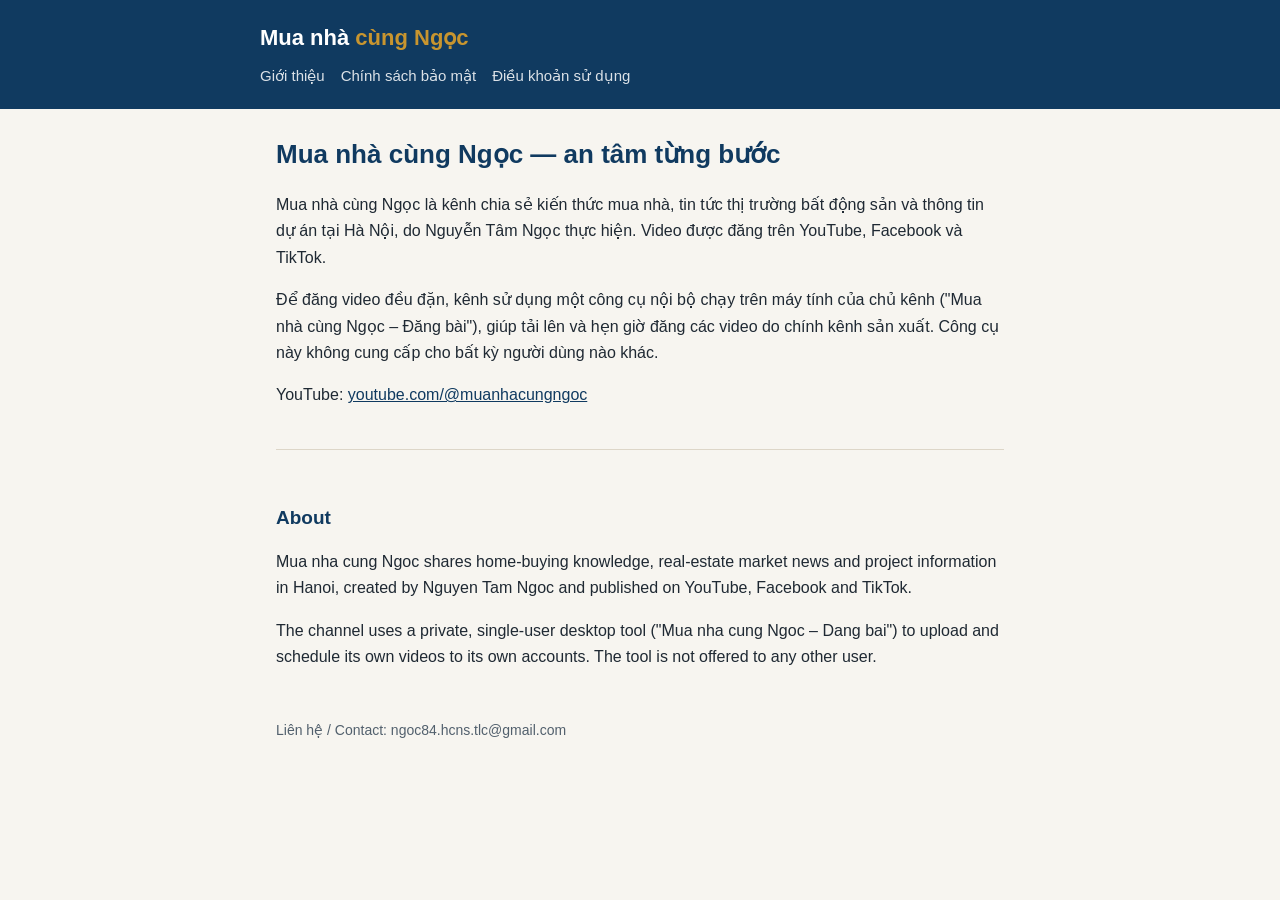
<file: index.html>
<!doctype html>
<html lang="vi">
<head>
<meta charset="utf-8">
<meta name="viewport" content="width=device-width, initial-scale=1">
<title>Mua nhà cùng Ngọc</title>
<meta name="description" content="Kênh chia sẻ kiến thức mua nhà, tin thị trường bất động sản và thông tin dự án tại Hà Nội.">
<link rel="stylesheet" href="style.css">
</head>
<body>
<header><div class="khung">
  <a class="ten" href="./">Mua nhà <span>cùng Ngọc</span></a>
  <nav><a href="./">Giới thiệu</a><a href="privacy.html">Chính sách bảo mật</a><a href="terms.html">Điều khoản sử dụng</a></nav>
</div></header>
<main>
  <h1>Mua nhà cùng Ngọc — an tâm từng bước</h1>
  <p>Mua nhà cùng Ngọc là kênh chia sẻ kiến thức mua nhà, tin tức thị trường bất động sản và thông tin dự án tại Hà Nội, do Nguyễn Tâm Ngọc thực hiện. Video được đăng trên YouTube, Facebook và TikTok.</p>
  <p>Để đăng video đều đặn, kênh sử dụng một công cụ nội bộ chạy trên máy tính của chủ kênh ("Mua nhà cùng Ngọc – Đăng bài"), giúp tải lên và hẹn giờ đăng các video do chính kênh sản xuất. Công cụ này không cung cấp cho bất kỳ người dùng nào khác.</p>
  <p>YouTube: <a href="https://www.youtube.com/@muanhacungngoc">youtube.com/@muanhacungngoc</a></p>
  <section class="en" lang="en">
    <h2>About</h2>
    <p>Mua nha cung Ngoc shares home-buying knowledge, real-estate market news and project information in Hanoi, created by Nguyen Tam Ngoc and published on YouTube, Facebook and TikTok.</p>
    <p>The channel uses a private, single-user desktop tool ("Mua nha cung Ngoc – Dang bai") to upload and schedule its own videos to its own accounts. The tool is not offered to any other user.</p>
  </section>
</main>
<footer>Liên hệ / Contact: ngoc84.hcns.tlc@gmail.com</footer>
</body>
</html>
</file>
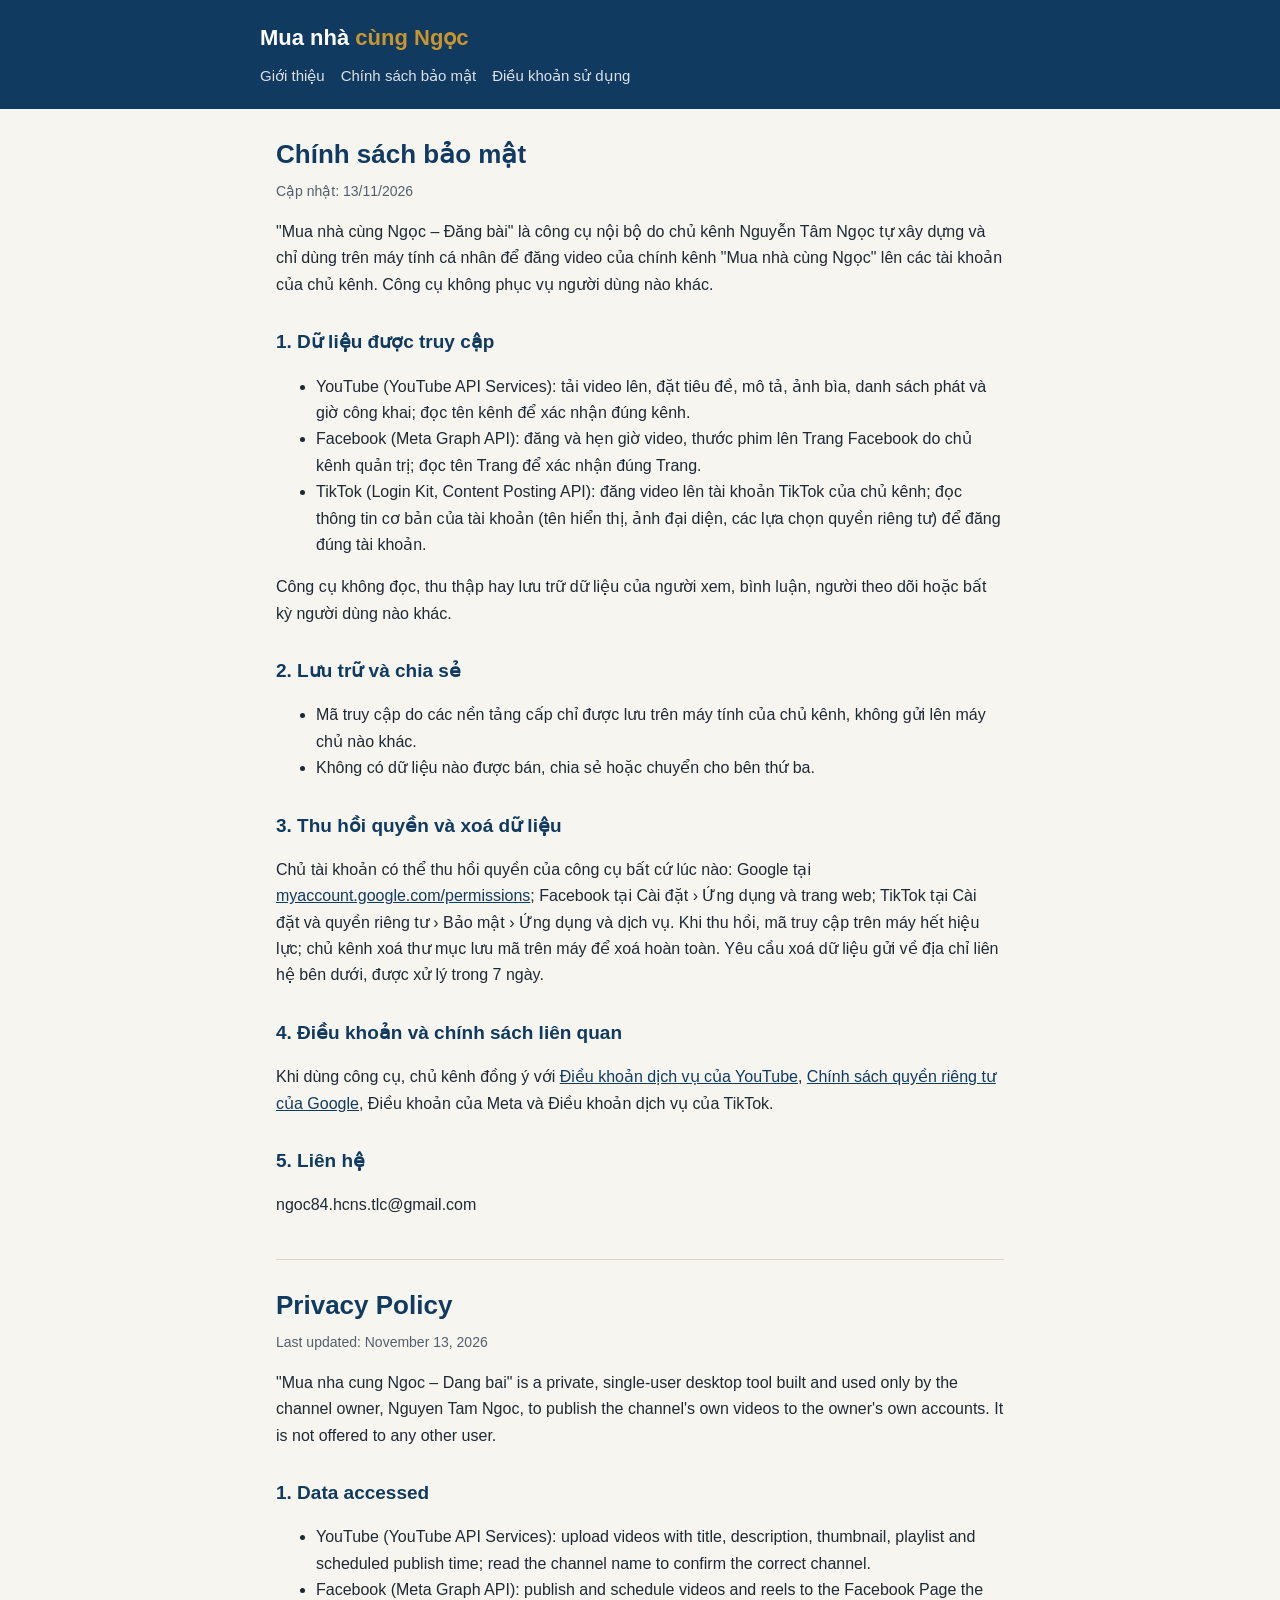
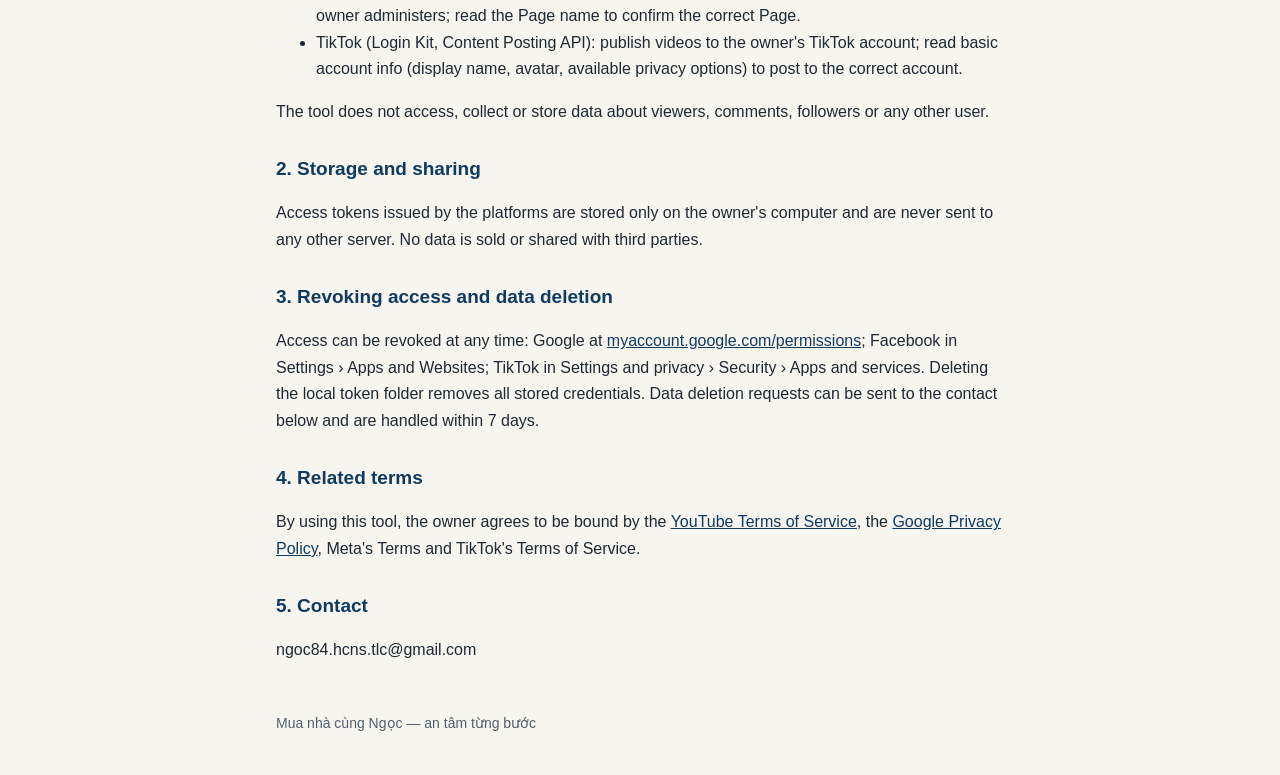
<file: privacy.html>
<!doctype html>
<html lang="vi">
<head>
<meta charset="utf-8">
<meta name="viewport" content="width=device-width, initial-scale=1">
<title>Chính sách bảo mật – Mua nhà cùng Ngọc</title>
<link rel="stylesheet" href="style.css">
</head>
<body>
<header><div class="khung">
  <a class="ten" href="./">Mua nhà <span>cùng Ngọc</span></a>
  <nav><a href="./">Giới thiệu</a><a href="privacy.html">Chính sách bảo mật</a><a href="terms.html">Điều khoản sử dụng</a></nav>
</div></header>
<main>
  <h1>Chính sách bảo mật</h1>
  <p class="ngay">Cập nhật: 13/11/2026</p>
  <p>"Mua nhà cùng Ngọc – Đăng bài" là công cụ nội bộ do chủ kênh Nguyễn Tâm Ngọc tự xây dựng và chỉ dùng trên máy tính cá nhân để đăng video của chính kênh "Mua nhà cùng Ngọc" lên các tài khoản của chủ kênh. Công cụ không phục vụ người dùng nào khác.</p>
  <h2>1. Dữ liệu được truy cập</h2>
  <ul>
    <li>YouTube (YouTube API Services): tải video lên, đặt tiêu đề, mô tả, ảnh bìa, danh sách phát và giờ công khai; đọc tên kênh để xác nhận đúng kênh.</li>
    <li>Facebook (Meta Graph API): đăng và hẹn giờ video, thước phim lên Trang Facebook do chủ kênh quản trị; đọc tên Trang để xác nhận đúng Trang.</li>
    <li>TikTok (Login Kit, Content Posting API): đăng video lên tài khoản TikTok của chủ kênh; đọc thông tin cơ bản của tài khoản (tên hiển thị, ảnh đại diện, các lựa chọn quyền riêng tư) để đăng đúng tài khoản.</li>
  </ul>
  <p>Công cụ không đọc, thu thập hay lưu trữ dữ liệu của người xem, bình luận, người theo dõi hoặc bất kỳ người dùng nào khác.</p>
  <h2>2. Lưu trữ và chia sẻ</h2>
  <ul>
    <li>Mã truy cập do các nền tảng cấp chỉ được lưu trên máy tính của chủ kênh, không gửi lên máy chủ nào khác.</li>
    <li>Không có dữ liệu nào được bán, chia sẻ hoặc chuyển cho bên thứ ba.</li>
  </ul>
  <h2>3. Thu hồi quyền và xoá dữ liệu</h2>
  <p>Chủ tài khoản có thể thu hồi quyền của công cụ bất cứ lúc nào: Google tại <a href="https://myaccount.google.com/permissions">myaccount.google.com/permissions</a>; Facebook tại Cài đặt › Ứng dụng và trang web; TikTok tại Cài đặt và quyền riêng tư › Bảo mật › Ứng dụng và dịch vụ. Khi thu hồi, mã truy cập trên máy hết hiệu lực; chủ kênh xoá thư mục lưu mã trên máy để xoá hoàn toàn. Yêu cầu xoá dữ liệu gửi về địa chỉ liên hệ bên dưới, được xử lý trong 7 ngày.</p>
  <h2>4. Điều khoản và chính sách liên quan</h2>
  <p>Khi dùng công cụ, chủ kênh đồng ý với <a href="https://www.youtube.com/t/terms">Điều khoản dịch vụ của YouTube</a>, <a href="https://policies.google.com/privacy">Chính sách quyền riêng tư của Google</a>, Điều khoản của Meta và Điều khoản dịch vụ của TikTok.</p>
  <h2>5. Liên hệ</h2>
  <p>ngoc84.hcns.tlc@gmail.com</p>

  <section class="en" lang="en">
    <h1>Privacy Policy</h1>
    <p class="ngay">Last updated: November 13, 2026</p>
    <p>"Mua nha cung Ngoc – Dang bai" is a private, single-user desktop tool built and used only by the channel owner, Nguyen Tam Ngoc, to publish the channel's own videos to the owner's own accounts. It is not offered to any other user.</p>
    <h2>1. Data accessed</h2>
    <ul>
      <li>YouTube (YouTube API Services): upload videos with title, description, thumbnail, playlist and scheduled publish time; read the channel name to confirm the correct channel.</li>
      <li>Facebook (Meta Graph API): publish and schedule videos and reels to the Facebook Page the owner administers; read the Page name to confirm the correct Page.</li>
      <li>TikTok (Login Kit, Content Posting API): publish videos to the owner's TikTok account; read basic account info (display name, avatar, available privacy options) to post to the correct account.</li>
    </ul>
    <p>The tool does not access, collect or store data about viewers, comments, followers or any other user.</p>
    <h2>2. Storage and sharing</h2>
    <p>Access tokens issued by the platforms are stored only on the owner's computer and are never sent to any other server. No data is sold or shared with third parties.</p>
    <h2>3. Revoking access and data deletion</h2>
    <p>Access can be revoked at any time: Google at <a href="https://myaccount.google.com/permissions">myaccount.google.com/permissions</a>; Facebook in Settings › Apps and Websites; TikTok in Settings and privacy › Security › Apps and services. Deleting the local token folder removes all stored credentials. Data deletion requests can be sent to the contact below and are handled within 7 days.</p>
    <h2>4. Related terms</h2>
    <p>By using this tool, the owner agrees to be bound by the <a href="https://www.youtube.com/t/terms">YouTube Terms of Service</a>, the <a href="https://policies.google.com/privacy">Google Privacy Policy</a>, Meta's Terms and TikTok's Terms of Service.</p>
    <h2>5. Contact</h2>
    <p>ngoc84.hcns.tlc@gmail.com</p>
  </section>
</main>
<footer>Mua nhà cùng Ngọc — an tâm từng bước</footer>
</body>
</html>
</file>
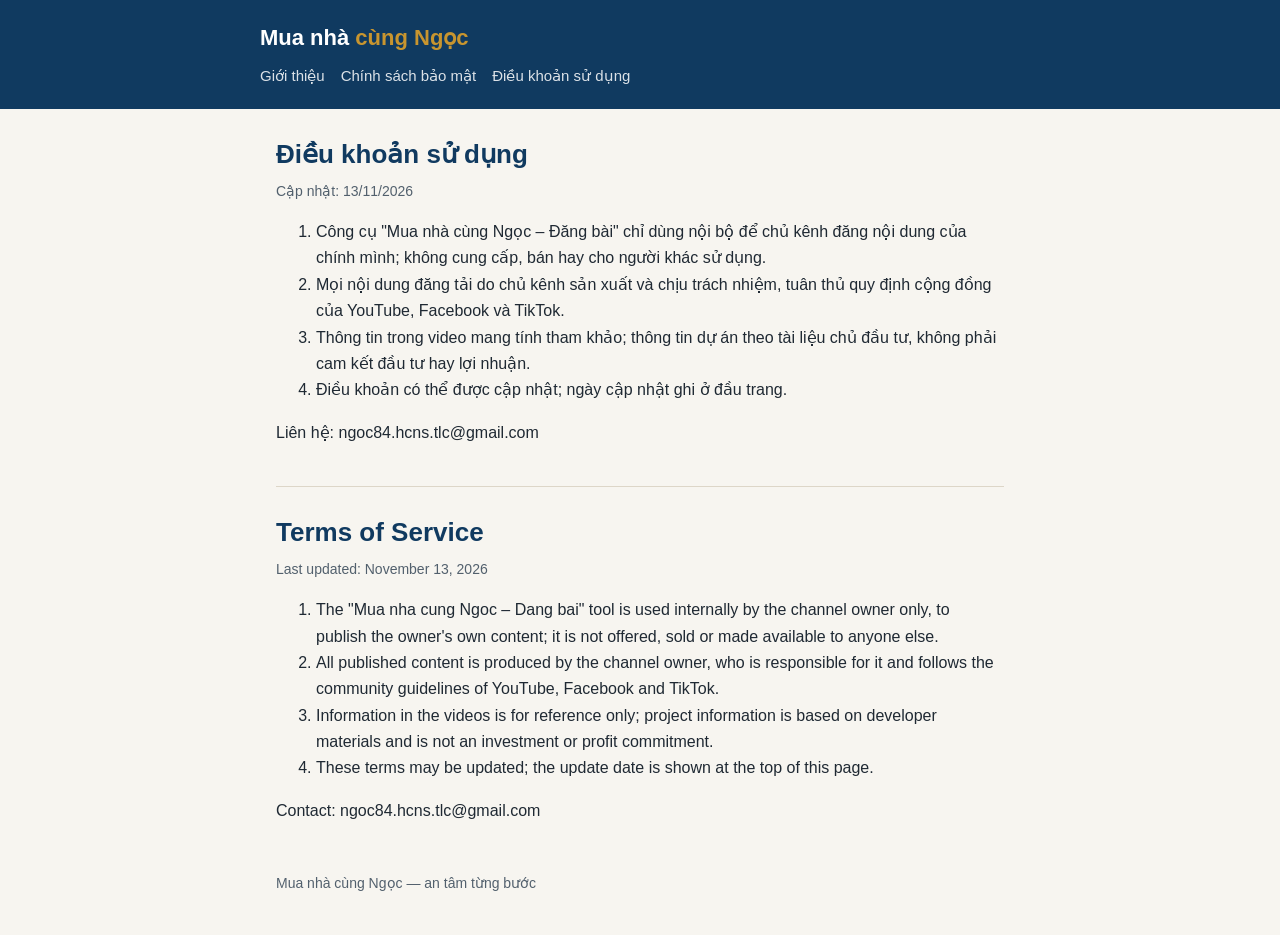
<file: terms.html>
<!doctype html>
<html lang="vi">
<head>
<meta charset="utf-8">
<meta name="viewport" content="width=device-width, initial-scale=1">
<title>Điều khoản sử dụng – Mua nhà cùng Ngọc</title>
<link rel="stylesheet" href="style.css">
</head>
<body>
<header><div class="khung">
  <a class="ten" href="./">Mua nhà <span>cùng Ngọc</span></a>
  <nav><a href="./">Giới thiệu</a><a href="privacy.html">Chính sách bảo mật</a><a href="terms.html">Điều khoản sử dụng</a></nav>
</div></header>
<main>
  <h1>Điều khoản sử dụng</h1>
  <p class="ngay">Cập nhật: 13/11/2026</p>
  <ol>
    <li>Công cụ "Mua nhà cùng Ngọc – Đăng bài" chỉ dùng nội bộ để chủ kênh đăng nội dung của chính mình; không cung cấp, bán hay cho người khác sử dụng.</li>
    <li>Mọi nội dung đăng tải do chủ kênh sản xuất và chịu trách nhiệm, tuân thủ quy định cộng đồng của YouTube, Facebook và TikTok.</li>
    <li>Thông tin trong video mang tính tham khảo; thông tin dự án theo tài liệu chủ đầu tư, không phải cam kết đầu tư hay lợi nhuận.</li>
    <li>Điều khoản có thể được cập nhật; ngày cập nhật ghi ở đầu trang.</li>
  </ol>
  <p>Liên hệ: ngoc84.hcns.tlc@gmail.com</p>

  <section class="en" lang="en">
    <h1>Terms of Service</h1>
    <p class="ngay">Last updated: November 13, 2026</p>
    <ol>
      <li>The "Mua nha cung Ngoc – Dang bai" tool is used internally by the channel owner only, to publish the owner's own content; it is not offered, sold or made available to anyone else.</li>
      <li>All published content is produced by the channel owner, who is responsible for it and follows the community guidelines of YouTube, Facebook and TikTok.</li>
      <li>Information in the videos is for reference only; project information is based on developer materials and is not an investment or profit commitment.</li>
      <li>These terms may be updated; the update date is shown at the top of this page.</li>
    </ol>
    <p>Contact: ngoc84.hcns.tlc@gmail.com</p>
  </section>
</main>
<footer>Mua nhà cùng Ngọc — an tâm từng bước</footer>
</body>
</html>
</file>
<file: style.css>
:root { --nen: #f7f5f0; --chu: #1f2933; --phu: #52606d; --nhan: #103a60; --vang: #c8952f; }
* { box-sizing: border-box; }
body { margin: 0; background: var(--nen); color: var(--chu); font: 16px/1.65 "Segoe UI", Arial, sans-serif; }
header { background: var(--nhan); color: #fff; padding: 20px 16px; }
header .khung, main, footer { max-width: 760px; margin: 0 auto; }
header a { color: #fff; text-decoration: none; }
header .ten { font-size: 22px; font-weight: 700; }
header .ten span { color: var(--vang); }
nav { margin-top: 8px; display: flex; gap: 16px; flex-wrap: wrap; font-size: 15px; }
nav a { opacity: .85; } nav a:hover { opacity: 1; text-decoration: underline; }
main { padding: 24px 16px 8px; }
h1 { font-size: 26px; margin: 0 0 4px; color: var(--nhan); }
h2 { font-size: 19px; margin: 28px 0 6px; color: var(--nhan); }
.ngay { color: var(--phu); font-size: 14px; margin: 0 0 16px; }
.en { margin-top: 40px; padding-top: 24px; border-top: 1px solid #ddd6c8; }
a { color: var(--nhan); }
footer { padding: 24px 16px 40px; color: var(--phu); font-size: 14px; }
</file>
